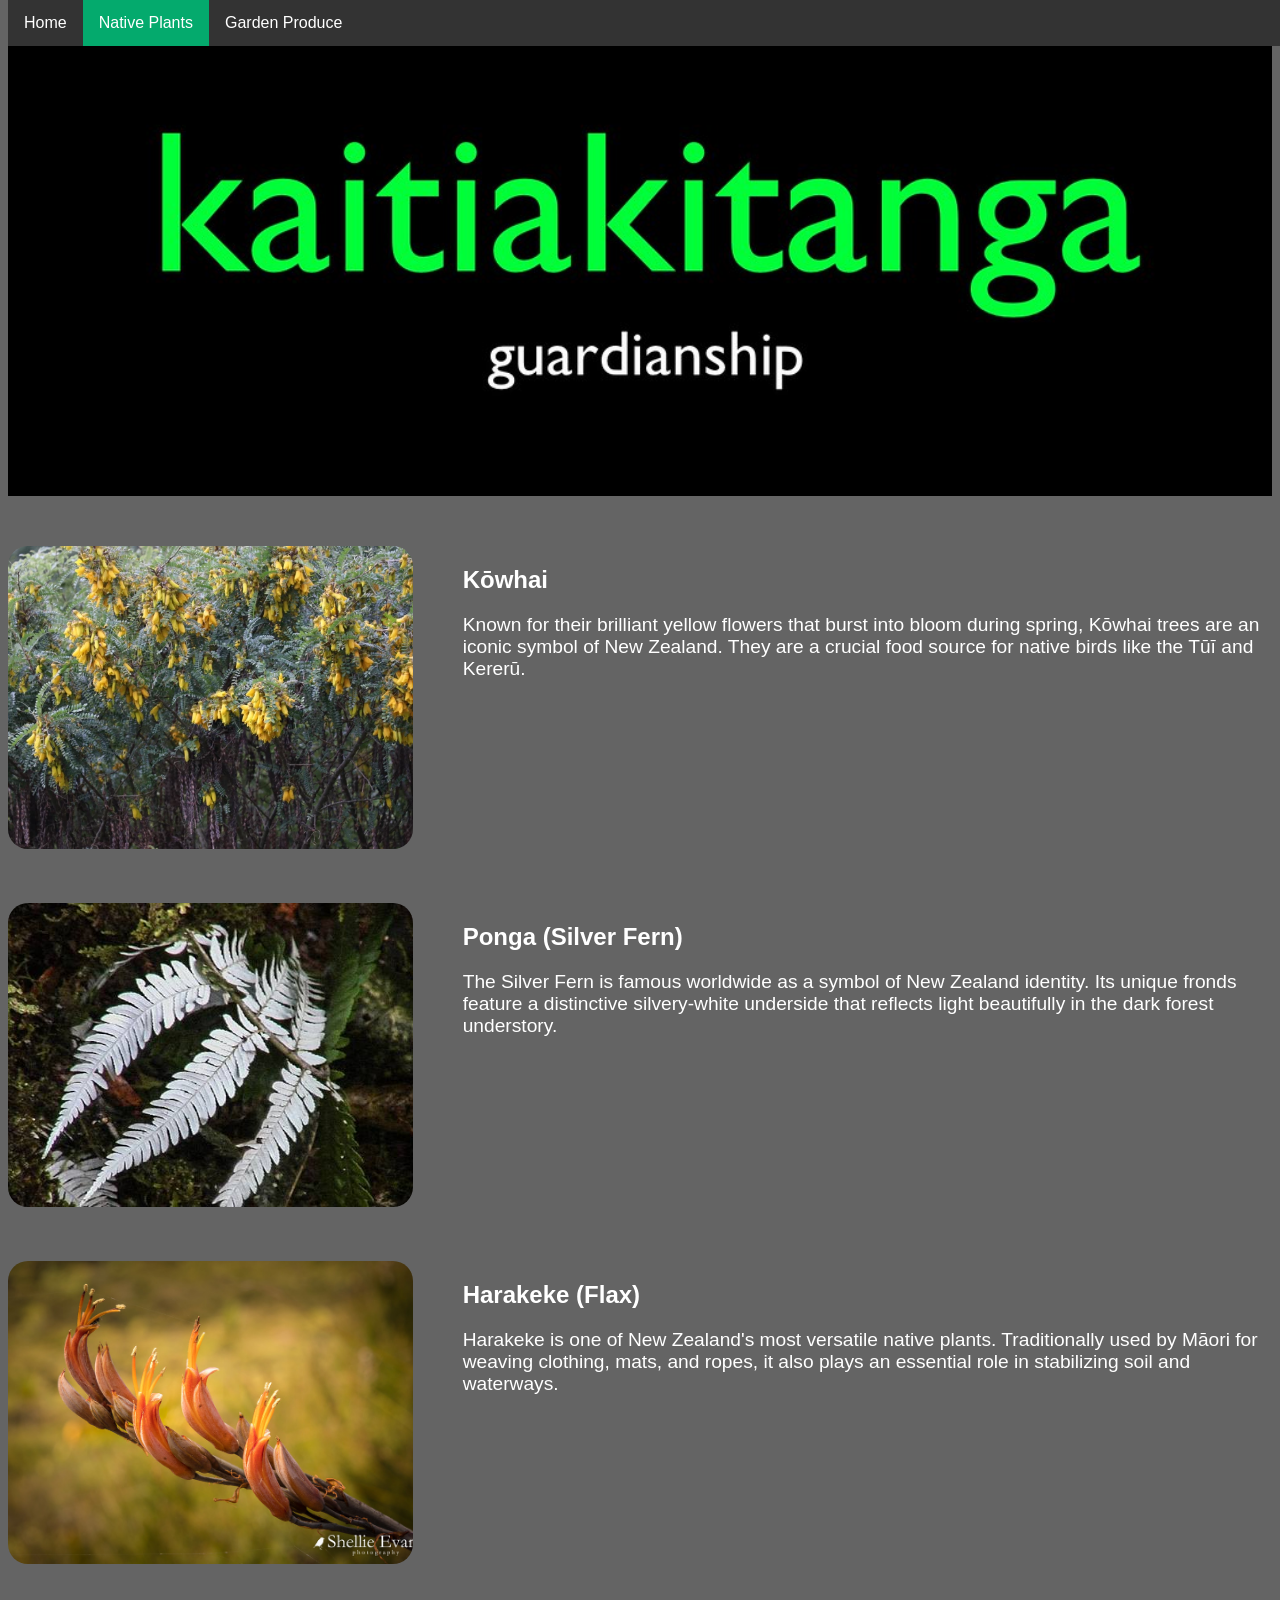
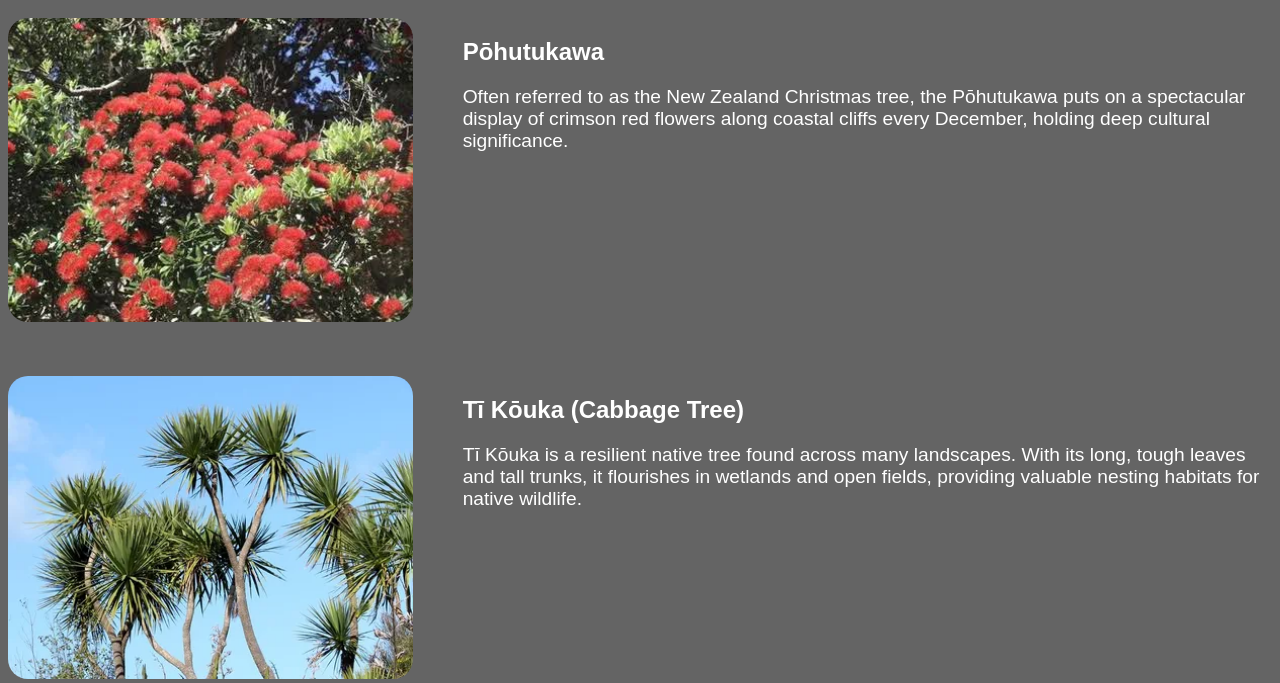
<file: nativeplants.html>
<!doctype html>
<html lang="en">
  <head>
    <meta charset="UTF-8" />
    <meta name="viewport" content="width=device-width, initial-scale=1.0" />
    <link rel="stylesheet" href="stylemain.css" class="css" />
    <title>Native Plants</title>
  </head>
  <body>

    <ul>
        <li><a href="index.html">Home</a></li>
        <li><a class="active" href="nativeplants.html">Native Plants</a></li>
        <li><a href="gardenproduce.html">Garden Produce</a></li>
    </ul>

    <section class="banner"></section>

    <section class="two-column">
      <div>
        <img src="Images/kowhai.jpeg" alt="Kōwhai tree with bright yellow flowers">
      </div>
      <div>
        <h1>Kōwhai</h1>
        <p>Known for their brilliant yellow flowers that burst into bloom during spring, Kōwhai trees are an iconic symbol of New Zealand. They are a crucial food source for native birds like the Tūī and Kererū.</p>
      </div>
    </section>

    <section class="two-column">
      <div>
        <img src="Images/silver_fern.jpeg" alt="Silver Fern leaf showing its silver underside">
      </div>
      <div>
        <h1>Ponga (Silver Fern)</h1>
        <p>The Silver Fern is famous worldwide as a symbol of New Zealand identity. Its unique fronds feature a distinctive silvery-white underside that reflects light beautifully in the dark forest understory.</p>
      </div>
    </section>

    <section class="two-column">
      <div>
        <img src="Images/harakeke.jpg" alt="Harakeke flax bushes growing by water">
      </div>
      <div>
        <h1>Harakeke (Flax)</h1>
        <p>Harakeke is one of New Zealand's most versatile native plants. Traditionally used by Māori for weaving clothing, mats, and ropes, it also plays an essential role in stabilizing soil and waterways.</p>
      </div>
    </section>

    <section class="two-column">
      <div>
        <img src="Images/pohutukawa.jpeg" alt="Pōhutukawa tree blooming red on the coast">
      </div>
      <div>
        <h1>Pōhutukawa</h1>
        <p>Often referred to as the New Zealand Christmas tree, the Pōhutukawa puts on a spectacular display of crimson red flowers along coastal cliffs every December, holding deep cultural significance.</p>
      </div>
    </section>

    <section class="two-column">
      <div>
        <img src="Images/cabbage_tree.webp" alt="Ti Kōuka cabbage tree standing tall">
      </div>
      <div>
        <h1>Tī Kōuka (Cabbage Tree)</h1>
        <p>Tī Kōuka is a resilient native tree found across many landscapes. With its long, tough leaves and tall trunks, it flourishes in wetlands and open fields, providing valuable nesting habitats for native wildlife.</p>
      </div>
    </section>

  </body>
</html>
</file>
<file: stylemain.css>
body, html {
  padding-top: 19px;
  height: 100%;  
  background-color: #646464; 
}

ul {
  list-style-type: none;
  margin: 0;
  padding: 0;
  overflow: hidden;
  background-color: #333333;
  position: fixed;
  top: 0;
  width: 100%;
  z-index: 1000;
}

ul li {
  float: left;
}

ul li a {
  display: block;
  color: white;
  text-align: center;
  padding: 14px 16px;
  text-decoration: none;
  font-family: Arial, Helvetica, sans-serif;
}

ul li a:hover:not(.active) {
  background-color: #111;
}

ul li a.active {
  background-color: #04AA6D;
}

.two-column {
  display: grid;
  grid-template-columns: 1fr 2fr;
  gap: 50px;
  margin: auto;
  margin-top: 50px;
}

.two-column img {
  width: 100%;
  height: auto;
  border-radius: 20px;
  transition: transform 0.3s;
}

.banner {
  background-image: url(Images/kaitiakitange.jpg);
  height: 50%;
  background-position: center;
  background-repeat: no-repeat;
  background-size: cover;
  position: relative;
}

h1 {
  font-family: Arial, Helvetica, sans-serif;
  color: #ffffff;
}

p {
  font-family: Arial, Helvetica, sans-serif;
  color: #ffffff;
  font-size: larger;
}

img {
  width: 100%;
  height: auto;
  aspect-ratio: 4 / 3;
  object-fit: cover;
}
</file>
